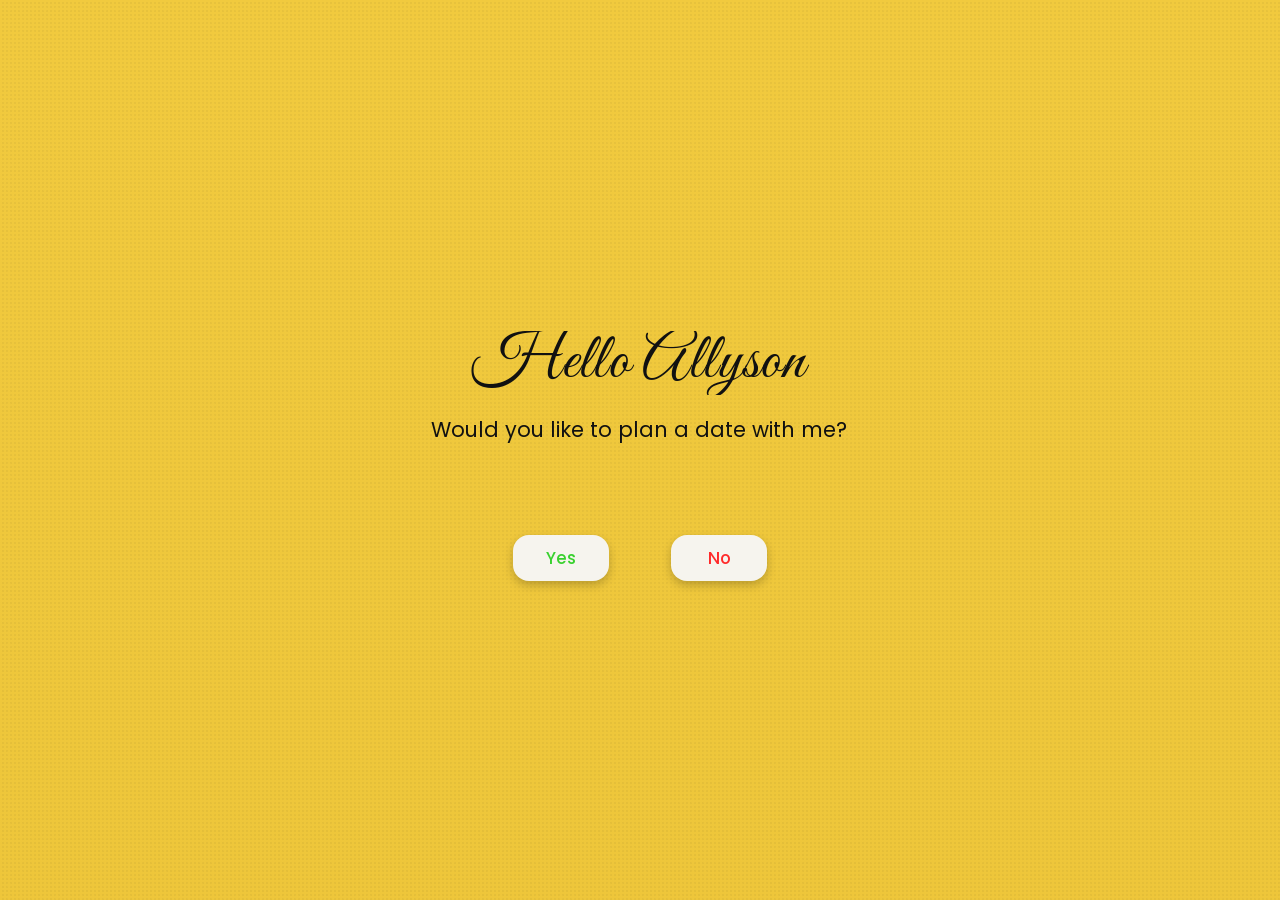
<file: index.html>
<!DOCTYPE html>
<html>
<head>
	<meta charset="utf-8">
	<meta name="viewport" content="width=device-width, initial-scale=1">
	<title>Date Planner</title>
	<link rel="preconnect" href="https://fonts.googleapis.com">
	<link rel="preconnect" href="https://fonts.gstatic.com" crossorigin>
	<link href="https://fonts.googleapis.com/css2?family=Great+Vibes&family=Poppins:wght@400;500;600&display=swap" rel="stylesheet">
	<link rel="stylesheet" href="date.css">
</head>
<body>
	<main class="card" aria-label="Date planner invitation">
		<div class="sticker-layer" aria-hidden="true"></div>
		<section class="invite">
			<h1 class="typing title">Hello Allyson</h1>
			<p class="typing prompt">Would you like to plan a date with me?</p>
			<div class="actions" role="group" aria-label="Response options">
				<button class="choice yes" type="button">Yes</button>
				<button class="choice no" type="button">No</button>
			</div>
		</section>
		
	</main>
	<script src="date.js"></script>
</body>
</html>
</file>
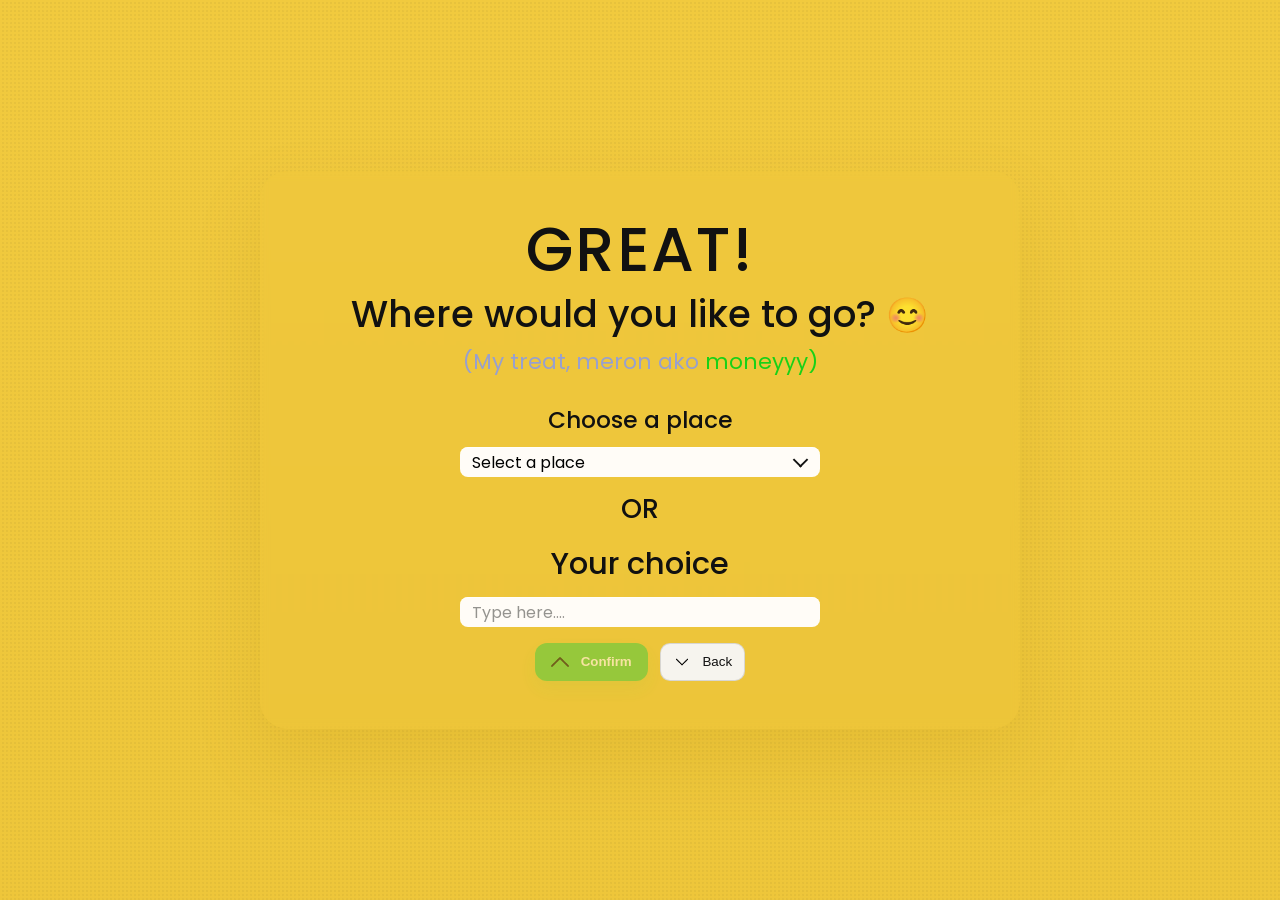
<file: planner.html>
<!DOCTYPE html>
<html>
<head>
    <meta charset="utf-8">
    <meta name="viewport" content="width=device-width, initial-scale=1">
    <title>Plan a Date</title>
    <link rel="preconnect" href="https://fonts.googleapis.com">
    <link rel="preconnect" href="https://fonts.gstatic.com" crossorigin>
    <link href="https://fonts.googleapis.com/css2?family=Great+Vibes&family=Poppins:wght@400;500;600&display=swap" rel="stylesheet">
    <link rel="stylesheet" href="date.css">
</head>
<body>
    <main class="card" aria-label="Date planning options">
        <div class="sticker-layer" aria-hidden="true"></div>
        <section class="planner" aria-label="Date planning options">
            <div class="planner-shell">
                <p class="planner-eyebrow">GREAT!</p>
                <h2>Where would you like to go? <span class="emoji" aria-hidden="true">😊</span></h2>
                <p class="planner-note">
                    <span class="muted">(My treat, meron ako </span><span class="highlight">moneyyy)</span>
                </p>

                <label class="planner-select-label" for="destination-select">Choose a place</label>
                <div class="planner-select-shell">
                    <select id="destination-select" class="planner-select" aria-label="Choose a destination">
                        <option value="" selected disabled>Select a place</option>
                        <option>R&amp;J Seoul Cravings</option>
                        <option>Chil’s Self Cook Ramyeon</option>
                        <option>Taco Tambayan</option>
                        <option>Tteokbokki Place (idk where yet)</option>
                        <option>Chibox Korean American Chicken</option>
                        <option>Starbucks</option>
                        <option>NYORK</option>
                        <option>Movies</option>
                        <option>Your Place</option>
                        <option>Freedom Park</option>
                        <option>Krispy Kreme (Microsoft Rewards)</option>
                        <option>Savory (Microsoft Rewards)</option>
                    </select>
                </div>

                <div class="planner-divider">OR</div>
                <label class="planner-label" for="destination-input">Your choice</label>
                <input id="destination-input" class="planner-input" type="text" placeholder="Type here...." autocomplete="off">

                <div class="planner-actions">
                    <button type="button" class="planner-submit btn-confirm" disabled aria-disabled="true">
                        <img class="btn-icon" src="Icons/up-arrow.png" alt="" aria-hidden="true">
                        <span>Confirm</span>
                    </button>

                    <button type="button" class="planner-back btn-back" onclick="window.location.href='index.html'">
                        <img class="btn-icon" src="Icons/down-arrow.png" alt="" aria-hidden="true">
                        <span>Back</span>
                    </button>
                </div>
            </div>
        </section>
    </main>
    <script src="date.js"></script>
</body>
</html>
</file>
<file: date.css>
* {
	box-sizing: border-box;
}

:root {
	--page-bg: #f5f3ef;
	--card-bg: #f1c93b;
	--text: #111111;
	--muted: #d9d2c6;
	--yes: #39d12f;
	--no: #ff2a2a;
	--button-bg: #f6f4ee;
	--button-shadow: 0 4px 10px rgba(0, 0, 0, 0.22);
}

html,
body {
	height: auto;
	min-height: 100%;
	overflow-x: hidden;
	overscroll-behavior-y: auto;
}

body {
	margin: 0;
	font-family: "Poppins", sans-serif;
	background: var(--page-bg);
	color: var(--text);
	min-height: 100dvh;
	overflow-x: hidden;
	overflow-y: auto;
	-webkit-overflow-scrolling: touch;
	touch-action: pan-y;
}

.card {
	width: 100%;
	min-height: 100dvh;
	height: auto;
	background: var(--card-bg);
	position: relative;
	overflow: visible;
	box-shadow: none;
}

.sticker-layer {
	position: absolute;
	inset: 0;
	pointer-events: none;
	overflow: hidden;
	z-index: 0;
}

.sticker {
	position: absolute;
	top: -16vh;
	left: var(--sticker-left, 0px);
	width: var(--sticker-size, 72px);
	transform: translate3d(0, 0, 0) rotate(var(--sticker-rotate-start, 0deg));
	animation: stickerFall var(--sticker-duration, 10s) linear forwards;
	will-change: transform, opacity;
	filter: drop-shadow(0 10px 14px rgba(0, 0, 0, 0.12));
}

.sticker img {
	display: block;
	width: 100%;
	height: auto;
	user-select: none;
	-webkit-user-drag: none;
	pointer-events: none;
}

.card::before,
.card::after {
	content: "";
	position: absolute;
	inset: 0;
	pointer-events: none;
}

.card::before {
	background-image:
		radial-gradient(rgba(255, 255, 255, 0.18) 0.8px, transparent 0.8px),
		radial-gradient(rgba(0, 0, 0, 0.12) 0.8px, transparent 0.8px),
		radial-gradient(rgba(255, 255, 255, 0.08) 0.7px, transparent 0.7px);
	background-size: 3px 3px, 4px 4px, 5px 5px;
	background-position: 0 0, 1px 1px, 2px 2px;
	opacity: 0.3;
	mix-blend-mode: multiply;
	filter: contrast(110%) saturate(90%);
	animation: grainShift 10s steps(2) infinite;
}

.card::after {
	background: linear-gradient(180deg, rgba(255, 255, 255, 0.07), rgba(0, 0, 0, 0.06));
	opacity: 0.24;
}

.invite {
	min-height: 100dvh;
	height: auto;
	display: flex;
	flex-direction: column;
	align-items: center;
	justify-content: center;
	text-align: center;
	padding: 56px 24px 44px;
	position: relative;
	z-index: 1;
	transition: opacity 280ms ease, transform 280ms ease;
}

.planner {
	position: absolute;
	inset: 0;
	min-height: 100dvh;
	display: grid;
	place-items: center;
	opacity: 0;
	pointer-events: none;
	transform: translateY(14px) scale(0.985);
	transition: opacity 320ms ease, transform 320ms ease;
	z-index: 1;
	padding: 28px;
}

.planner-shell {
	width: min(100%, 760px);
	text-align: center;
	padding: clamp(24px, 4vw, 48px);
	border-radius: 28px;
	background: rgba(241, 201, 59, 0.18);
	backdrop-filter: blur(4px);
	box-shadow: 0 30px 70px rgba(161, 123, 0, 0.12);
}

.planner-eyebrow {
	margin: 0;
	font-size: clamp(2.6rem, 4.8vw, 4.2rem);
	font-weight: 500;
	letter-spacing: 0.04em;
	line-height: 1;
}

.planner-shell h2 {
	margin: 12px 0 0;
	font-size: clamp(1.6rem, 2.9vw, 2.4rem);
	font-weight: 500;
	line-height: 1.2;
}

.planner-note {
	margin: 10px 0 0;
	font-size: clamp(1rem, 1.9vw, 1.35rem);
	line-height: 1.4;
}

.muted {
	color: #98a0ce;
}

.highlight {
	color: #19d117;
}

.emoji {
	font-size: 0.92em;
}

.planner-select-label {
	display: block;
	margin-top: 26px;
	font-size: clamp(1.1rem, 1.9vw, 1.45rem);
	font-weight: 500;
}

.planner-select-shell {
	width: min(100%, 360px);
	margin: 10px auto 0;
	position: relative;
}

.planner-select-shell::after {
	content: "";
	position: absolute;
	right: 14px;
	top: 50%;
	width: 9px;
	height: 9px;
	transform: translateY(-70%) rotate(45deg);
	border-right: 2px solid #111111;
	border-bottom: 2px solid #111111;
	pointer-events: none;
}

.planner-select {
	appearance: none;
	-webkit-appearance: none;
	width: 100%;
	height: 30px;
	padding: 0 42px 0 12px;
	border: 0;
	border-radius: 8px;
	background: rgba(255, 255, 255, 0.96);
	box-shadow: inset 0 1px 0 rgba(255, 255, 255, 0.7);
	font: inherit;
	font-size: 1rem;
	outline: none;
	cursor: pointer;
}

.planner-select:focus-visible {
	box-shadow: 0 0 0 2px rgba(25, 209, 23, 0.18), inset 0 1px 0 rgba(255, 255, 255, 0.7);
}

.planner-select option {
	font: inherit;
}

.planner-divider {
	margin-top: 12px;
	font-size: clamp(1.35rem, 2.1vw, 1.65rem);
	font-weight: 500;
	letter-spacing: 0.01em;
}

.planner-label {
	display: block;
	margin-top: 12px;
	font-size: clamp(1.45rem, 2.4vw, 1.9rem);
	font-weight: 500;
}

.planner-input {
	display: block;
	width: min(100%, 360px);
	height: 30px;
	margin: 10px auto 0;
	padding: 0 12px;
	border: 0;
	border-radius: 8px;
	background: rgba(255, 255, 255, 0.96);
	box-shadow: inset 0 1px 0 rgba(255, 255, 255, 0.7);
	font: inherit;
	font-size: 1rem;
	outline: none;
}

.confirm-panel {
	position: absolute;
	inset: 0;
	display: grid;
	place-items: center;
	z-index: 6;
}

/* Ensure the hidden attribute actually hides the panel (author styles can override UA defaults) */
.confirm-panel[hidden] {
	display: none !important;
}

.confirm-shell {
	background: rgba(241, 201, 59, 0.18);
	padding: 18px 22px;
	border-radius: 18px;
	text-align: center;
	box-shadow: 0 18px 40px rgba(161, 123, 0, 0.12);
	min-width: 320px;
}

.confirm-title {
	margin: 0 0 6px;
	font-size: 1.6rem;
	font-weight: 600;
}

.confirm-text {
	margin: 0 0 12px;
	color: var(--text);
}

.confirm-actions .confirm-done {
	padding: 8px 16px;
	border-radius: 10px;
	border: 0;
	background: var(--yes);
	color: #fff;
	cursor: pointer;
}

.planner-input.invalid {
	animation: shake 600ms ease;
}

@keyframes shake {
	0% { transform: translateX(0); }
	20% { transform: translateX(-6px); }
	40% { transform: translateX(6px); }
	60% { transform: translateX(-4px); }
	80% { transform: translateX(4px); }
	100% { transform: translateX(0); }
}

/* Button icons and styles */
.btn-icon {
	width: 18px;
	height: 18px;
	display: inline-block;
	vertical-align: middle;
	margin-right: 8px;
}

.btn-confirm {
	background: var(--yes);
	color: white;
	border: 0;
	padding: 10px 16px;
	border-radius: 12px;
	box-shadow: 0 8px 18px rgba(25, 209, 23, 0.12);
	cursor: pointer;
	font-weight: 600;
}

.btn-confirm[disabled], .btn-confirm[aria-disabled="true"] {
	opacity: 0.52;
	cursor: not-allowed;
	filter: grayscale(0.12);
}

.btn-back {
	background: var(--button-bg);
	color: var(--text);
	border: 1px solid rgba(0,0,0,0.12);
	padding: 8px 12px;
	border-radius: 10px;
	cursor: pointer;
}

.planner-actions {
	display: flex;
	gap: 12px;
	justify-content: center;
	margin-top: 16px;
}

/* Scheduler page */
.scheduler-card {
	background: linear-gradient(180deg, #f0c83b 0%, #ebbe2d 100%);
}

.scheduler {
	position: relative;
	z-index: 1;
	display: grid;
	place-items: center;
	align-content: start;
	min-height: 100dvh;
	height: auto;
	padding: 28px 20px 120px;
}

.scheduler-shell {
	width: min(100%, 920px);
	text-align: center;
	color: var(--text);
}

.scheduler-eyebrow {
	margin: 0;
	font-size: clamp(1.7rem, 3vw, 2.8rem);
	font-weight: 500;
	line-height: 1.1;
}

.scheduler-title {
	margin: 10px 0 0;
	font-size: clamp(1.7rem, 2.8vw, 2.55rem);
	font-weight: 500;
	line-height: 1.15;
}

.scheduler-selected {
	margin: 30px auto 0;
	width: min(100%, 420px);
	background: rgba(255, 255, 255, 0.92);
	border-radius: 10px;
	box-shadow: 0 10px 22px rgba(0, 0, 0, 0.08);
	overflow: hidden;
}

.scheduler-selected-label {
	padding: 6px 16px 4px;
	font-size: 1.02rem;
	font-weight: 600;
	background: rgba(255, 255, 255, 0.72);
}

.scheduler-selected-value {
	padding: 14px 18px 16px;
	font-size: clamp(1.4rem, 2.2vw, 2rem);
	font-weight: 500;
	line-height: 1.2;
}

.scheduler-grid {
	display: grid;
	grid-template-columns: minmax(0, 1.25fr) minmax(260px, 0.75fr);
	gap: 18px;
	margin-top: 16px;
}

.scheduler-panel {
	background: rgba(255, 255, 255, 0.94);
	border-radius: 16px;
	padding: 18px;
	box-shadow: 0 18px 36px rgba(0, 0, 0, 0.08);
	text-align: left;
}

.scheduler-panel-large {
	min-height: 280px;
}

.scheduler-panel-heading {
	font-size: 1.15rem;
	font-weight: 600;
	margin-bottom: 14px;
}

.scheduler-date-label {
	display: block;
	font-size: 1rem;
	font-weight: 500;
	margin-bottom: 10px;
}

.scheduler-date-picker {
	width: 100%;
	max-width: 100%;
	height: 48px;
	padding: 0 14px;
	border: 1px solid rgba(0, 0, 0, 0.12);
	border-radius: 12px;
	background: rgba(255, 255, 255, 0.98);
	font: inherit;
	font-size: 1rem;
	box-shadow: inset 0 1px 0 rgba(255, 255, 255, 0.85);
	outline: none;
	color: var(--text);
}

.scheduler-date-picker:focus-visible {
	box-shadow: 0 0 0 3px rgba(25, 209, 23, 0.16), inset 0 1px 0 rgba(255, 255, 255, 0.85);
	border-color: rgba(25, 209, 23, 0.55);
}

.scheduler-date-help {
	margin-top: 10px;
	font-size: 0.95rem;
	color: rgba(17, 17, 17, 0.7);
}

.time-pills {
	display: flex;
	flex-wrap: wrap;
	gap: 10px;
	margin-bottom: 16px;
}

.time-pill {
	display: inline-flex;
	align-items: center;
	justify-content: center;
	padding: 10px 14px;
	border-radius: 999px;
	background: #f8f5ea;
	border: 1px solid rgba(0, 0, 0, 0.08);
	font-weight: 500;
	font: inherit;
	cursor: pointer;
	box-shadow: 0 4px 10px rgba(0, 0, 0, 0.05);
	transition: transform 160ms ease, background 160ms ease, box-shadow 160ms ease, border-color 160ms ease;
}

.time-pill:hover,
.time-pill:focus-visible {
	transform: translateY(-1px);
	background: #fff8df;
	border-color: rgba(0, 0, 0, 0.14);
	outline: none;
}

.time-pill.is-selected {
	background: var(--yes);
	color: #fff;
	border-color: rgba(0, 0, 0, 0.05);
	box-shadow: 0 8px 18px rgba(25, 209, 23, 0.16);
}

.scheduler-mini-label {
	display: block;
	font-size: 1rem;
	font-weight: 600;
	margin-bottom: 8px;
}

.scheduler-selected-meta {
	margin: 0;
	font-size: 1rem;
	font-weight: 500;
	opacity: 0.84;
}

.scheduler-mini-input {
	width: 100%;
	height: 40px;
	border: 0;
	border-radius: 10px;
	padding: 0 14px;
	font: inherit;
	background: rgba(255, 255, 255, 0.97);
	box-shadow: inset 0 1px 0 rgba(255, 255, 255, 0.75);
}

.scheduler-actions {
	display: flex;
	gap: 12px;
	justify-content: center;
	margin-top: 22px;
	flex-wrap: wrap;
}

.scheduler-confirm,
.scheduler-back {
	appearance: none;
	border: 0;
	border-radius: 12px;
	padding: 12px 18px;
	font: inherit;
	font-weight: 600;
	cursor: pointer;
	box-shadow: var(--button-shadow);
}

.scheduler-confirm {
	background: var(--yes);
	color: #fff;
}

.scheduler-confirm.is-saved {
	opacity: 0.8;
	filter: saturate(0.92);
}

.scheduler-back {
	background: var(--button-bg);
	color: var(--text);
	border: 1px solid rgba(0, 0, 0, 0.12);
}

.receipt-panel {
	position: fixed;
	inset: 0;
	display: grid;
	place-items: center;
	z-index: 8;
	background: rgba(241, 201, 59, 0.16);
	backdrop-filter: blur(2px);
	overflow-y: auto;
	padding: 20px 16px;
	-webkit-overflow-scrolling: touch;
}

.receipt-panel[hidden] {
	display: none !important;
}

.receipt-card {
	width: min(100%, 460px);
	max-height: calc(100dvh - 40px);
	overflow-y: auto;
	background: rgba(255, 252, 245, 0.96);
	border-radius: 22px;
	padding: 24px 22px 22px;
	box-shadow: 0 24px 56px rgba(161, 123, 0, 0.18);
	text-align: center;
}

.receipt-eyebrow {
	margin: 0;
	font-size: 0.95rem;
	font-weight: 700;
	letter-spacing: 0.18em;
	text-transform: uppercase;
	color: rgba(17, 17, 17, 0.56);
}

.receipt-title {
	margin: 8px 0 18px;
	font-size: clamp(1.5rem, 2.4vw, 2rem);
	font-weight: 600;
}

.receipt-line {
	display: flex;
	justify-content: space-between;
	gap: 16px;
	padding: 12px 0;
	border-top: 1px solid rgba(0, 0, 0, 0.08);
	font-size: 1rem;
}

.receipt-line span {
	color: rgba(17, 17, 17, 0.68);
}

.receipt-line strong {
	text-align: right;
	font-weight: 600;
}

.receipt-note-line {
	align-items: flex-start;
}

.receipt-actions {
	display: flex;
	gap: 12px;
	justify-content: center;
	flex-wrap: wrap;
	margin-top: 18px;
}

.receipt-send,
.receipt-close {
	appearance: none;
	border: 0;
	border-radius: 12px;
	padding: 12px 16px;
	font: inherit;
	font-weight: 600;
	cursor: pointer;
	box-shadow: var(--button-shadow);
}

.receipt-send {
	background: var(--yes);
	color: #fff;
}

.receipt-close {
	background: var(--button-bg);
	color: var(--text);
	border: 1px solid rgba(0, 0, 0, 0.12);
}

@media (max-width: 760px) {
	.scheduler {
		padding-bottom: calc(260px + env(safe-area-inset-bottom));
	}

	.scheduler-grid {
		grid-template-columns: 1fr;
	}

	.scheduler-selected {
		width: min(100%, 100%);
	}

	.scheduler-panel-large {
		min-height: 220px;
	}
}

.planner-input::placeholder {
	color: rgba(0, 0, 0, 0.42);
}

.invite h1 {
	margin: 0;
	font-family: "Great Vibes", cursive;
	font-size: clamp(3.1rem, 5vw, 5rem);
	font-weight: 400;
	line-height: 1;
	letter-spacing: 0.01em;
}

.prompt {
	margin: 20px 0 0;
	font-size: clamp(1.05rem, 1.8vw, 1.3rem);
	font-weight: 400;
	line-height: 1.45;
}

.typing {
	display: inline-block;
	overflow: hidden;
	white-space: nowrap;
	border-right: 2px solid rgba(17, 17, 17, 0.95);
	width: 0;
	will-change: width;
}

.title {
	animation: typingTitle 2.6s steps(13, end) 120ms forwards, caretHide 0s linear 2.82s forwards;
}

.prompt {
	animation: typingPrompt 3.2s steps(38, end) 2.9s forwards, caretHide 0s linear 6.1s forwards;
	max-width: 100%;
	text-wrap: balance;
}

.actions {
	display: flex;
	gap: 62px;
	margin-top: 90px;
	flex-wrap: wrap;
	justify-content: center;
	animation: fadeUp 900ms cubic-bezier(0.2, 0.8, 0.2, 1) 390ms both;
}

.choice {
	min-width: 96px;
	padding: 10px 24px;
	border: 0;
	border-radius: 16px;
	background: var(--button-bg);
	box-shadow: var(--button-shadow);
	font: inherit;
	font-size: 1.05rem;
	font-weight: 500;
	cursor: pointer;
	transition: transform 0.15s ease, box-shadow 0.15s ease;
}

.choice.no {
	position: relative;
	z-index: 2;
	transform: translate(var(--no-x, 0px), var(--no-y, 0px)) rotate(var(--no-rotate, 0deg));
	transition: transform 0.18s cubic-bezier(0.2, 0.9, 0.2, 1), box-shadow 0.15s ease;
	will-change: transform;
	user-select: none;
	-webkit-user-select: none;
}

.choice:not(.no):hover {
	transform: translateY(-1px);
	box-shadow: 0 5px 13px rgba(0, 0, 0, 0.24);
}

.choice:not(.no):active {
	transform: translateY(1px);
	box-shadow: 0 2px 7px rgba(0, 0, 0, 0.2);
}

.yes {
	color: var(--yes);
}

.no {
	color: var(--no);
}

.card.is-planning .invite {
	opacity: 0;
	transform: translateY(-18px) scale(0.985);
	pointer-events: none;
}

.card.is-planning .planner {
	opacity: 1;
	transform: translateY(0) scale(1);
	pointer-events: auto;
}

@keyframes typingTitle {
	from {
		width: 0;
	}

	to {
		width: 13ch;
	}
}

@keyframes typingPrompt {
	from {
		width: 0;
	}

	to {
		width: 38ch;
	}
}

@keyframes caretHide {
	to {
		border-right-color: transparent;
	}
}

@keyframes grainShift {
	0% {
		transform: translate3d(0, 0, 0);
	}

	25% {
		transform: translate3d(-1%, 1%, 0);
	}

	50% {
		transform: translate3d(1%, -1%, 0);
	}

	75% {
		transform: translate3d(1%, 1%, 0);
	}

	100% {
		transform: translate3d(0, 0, 0);
	}
}

@keyframes stickerFall {
	0% {
		opacity: 0;
		transform: translate3d(0, 0, 0) rotate(var(--sticker-rotate-start, 0deg));
	}

	10% {
		opacity: 1;
	}

	25% {
		transform: translate3d(calc(var(--sticker-sway, 0px) * 0.45), 26vh, 0)
			rotate(calc(var(--sticker-rotate-start, 0deg) + 10deg));
	}

	40% {
		transform: translate3d(calc(var(--sticker-sway, 0px) * -0.35), 44vh, 0)
			rotate(calc(var(--sticker-rotate-start, 0deg) - 8deg));
	}

	58% {
		transform: translate3d(calc(var(--sticker-sway, 0px) * 0.55), 63vh, 0)
			rotate(calc(var(--sticker-rotate-start, 0deg) + 14deg));
	}

	75% {
		transform: translate3d(calc(var(--sticker-sway, 0px) * -0.25), 84vh, 0)
			rotate(calc(var(--sticker-rotate-start, 0deg) - 10deg));
	}

	100% {
		opacity: 0;
		transform: translate3d(calc(var(--sticker-sway, 0px) * 0.15), 118vh, 0)
			rotate(calc(var(--sticker-rotate-start, 0deg) + 18deg));
	}
}

@media (max-width: 640px) {
	.actions {
		gap: 24px;
		margin-top: 64px;
	}

	.choice {
		min-width: 92px;
	}

	.planner {
		padding: 18px;
	}

	.planner-shell {
		padding: 22px 18px 24px;
		border-radius: 22px;
	}

	.planner-select-shell,
	.planner-input {
		width: min(100%, 100%);
	}

	.planner-select {
		height: 42px;
		padding-right: 44px;
	}

	.planner-select-shell::after {
		right: 16px;
	}
}

@media (prefers-reduced-motion: reduce) {
	.card::before,
	.title,
	.prompt,
	.actions {
		animation: none;
	}

	.typing {
		width: auto;
		border-right: 0;
		overflow: visible;
		white-space: normal;
	}

	.choice {
		transition: none;
	}

	.choice.no {
		position: relative;
		transform: none;
		will-change: auto;
	}

	.sticker-layer,
	.sticker {
		display: none;
	}
}
</file>
